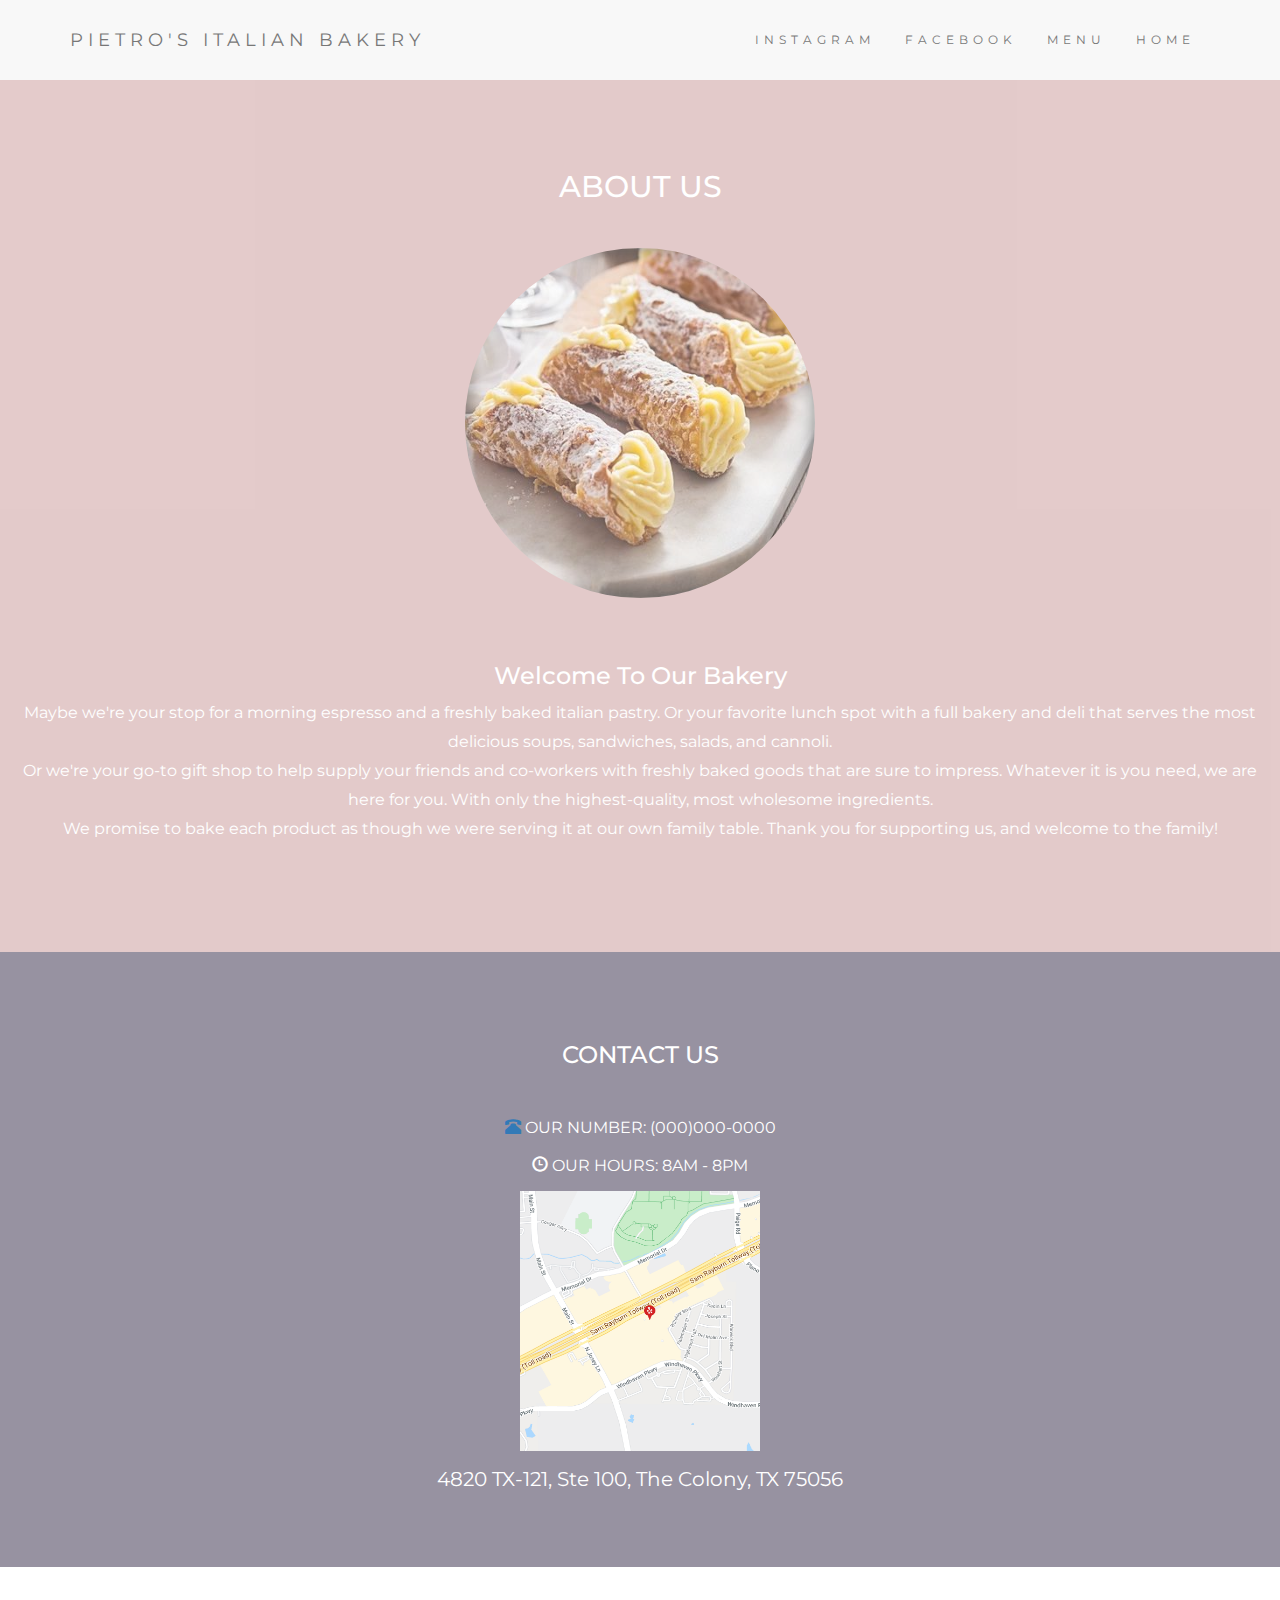
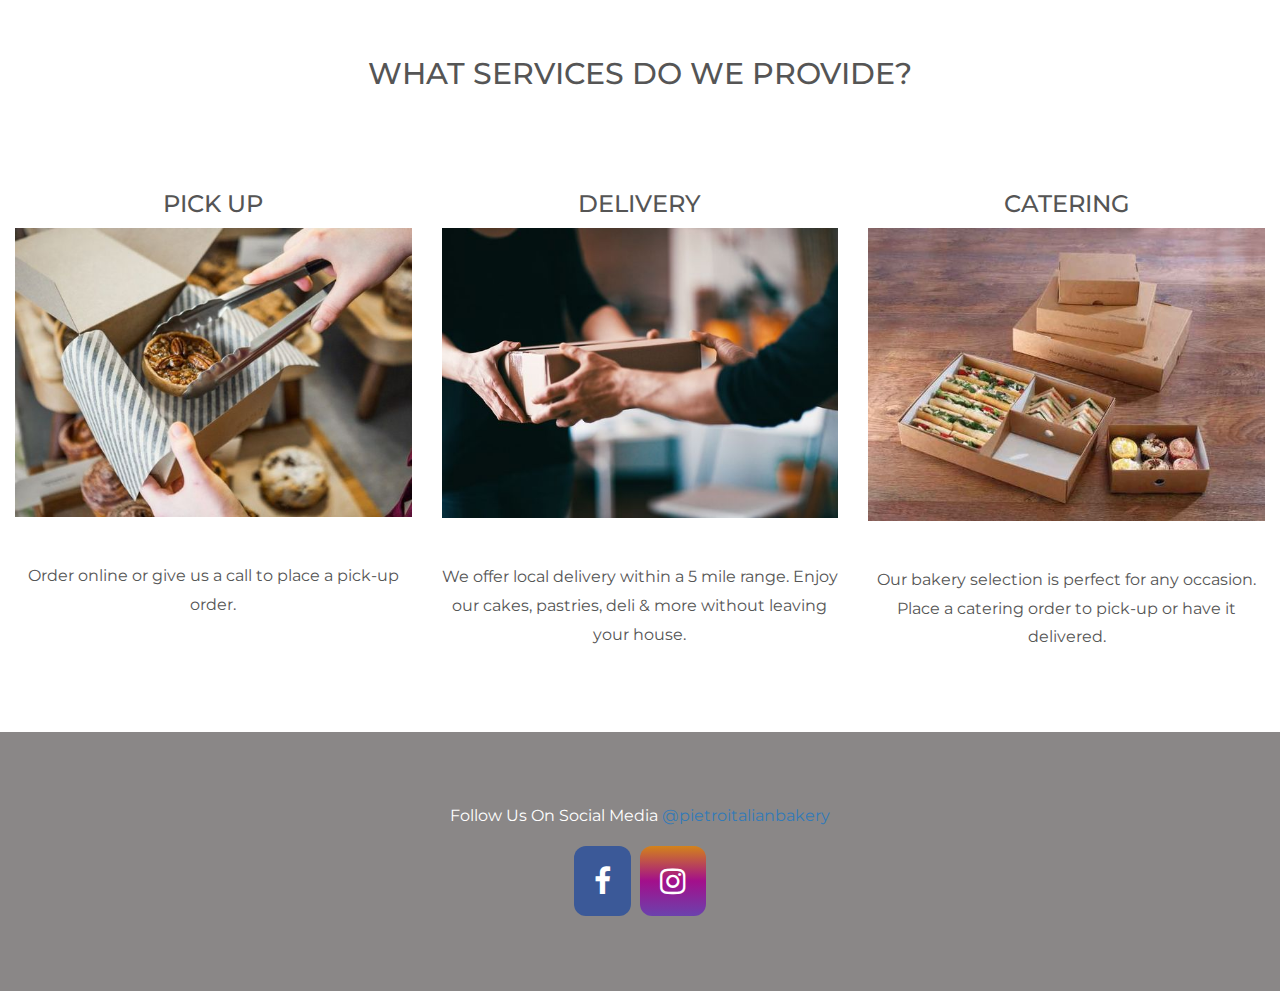
<file: about.html>
<!DOCTYPE html>
<html lang="en">
<head>
  <!-- Theme Made By www.w3schools.com - No Copyright -->
  <title>About</title>
  <meta charset="utf-8">
  <meta name="viewport" content="width=device-width, initial-scale=1">
  <link rel="stylesheet" href="https://maxcdn.bootstrapcdn.com/bootstrap/3.4.1/css/bootstrap.min.css">
  <link href="https://fonts.googleapis.com/css?family=Montserrat" rel="stylesheet">
  <script src="https://ajax.googleapis.com/ajax/libs/jquery/3.5.1/jquery.min.js"></script>
  <script src="https://maxcdn.bootstrapcdn.com/bootstrap/3.4.1/js/bootstrap.min.js"></script>
  <style>
  body {
    font: 20px Montserrat, sans-serif;
    line-height: 1.8;
    color: #f5f6f7;
  }
  p {font-size: 16px;}
  .margin {margin-bottom: 45px;}
  .bg-1 { 
    background-color: #d8b5b5;
    opacity: 0.7;
    color: #ffffff;
  }
  .bg-2 { 
    background-color: #9792a1; /* Dark Blue */
    color: #ffffff;
  }
  .bg-3 { 
    background-color: #ffffff; /* White */
    color: #555555;
  }
  .bg-4 { 
    background-color: #8a8787; /* Black Gray */
    color: #fff;
  }
  .container-fluid {
    padding-top: 70px;
    padding-bottom: 70px;
  }
  .navbar {
    padding-top: 15px;
    padding-bottom: 15px;
    border: 0;
    border-radius: 0;
    margin-bottom: 0;
    font-size: 12px;
    letter-spacing: 5px;
  }
  .navbar-nav  li a:hover {
    color: #1abc9c !important;
  }
  </style>
</head>
<body>

<!-- Navbar -->
<nav class="navbar navbar-default">
  <div class="container">
    <div class="navbar-header">
      <button type="button" class="navbar-toggle" data-toggle="collapse" data-target="#myNavbar">
        <span class="icon-bar"></span>
        <span class="icon-bar"></span>
        <span class="icon-bar"></span>                        
      </button>
      <a class="navbar-brand" href="#">PIETRO'S ITALIAN BAKERY</a>
    </div>
    <div class="collapse navbar-collapse" id="myNavbar">
      <ul class="nav navbar-nav navbar-right">
        <li><a href="#">INSTAGRAM</a></li>
        <li><a href="#">FACEBOOK</a></li>
        <li><a href="menu.html">MENU</a></li>
        <li><a href="index.html">HOME</a></li>

      </ul>
    </div>
  </div>
</nav>

<!-- First Container -->
<div class="container-fluid bg-1 text-center">
  <h2 class="margin">ABOUT US</h2>
  <img src="images/cannoli.jpg" class="img-responsive img-circle margin" style="display:inline" alt="bakery" width="350" height="450">
  <h3>Welcome To Our Bakery</h3>
  <p>Maybe we're your stop for a morning espresso and a freshly baked italian pastry. Or your favorite lunch spot with a full bakery and deli that serves the most delicious soups, sandwiches, salads, and cannoli. <br>
    Or we're your go-to gift shop to help supply your friends and co-workers with freshly baked goods that are sure to impress. Whatever it is you need, we are here for you. With only the highest-quality, most wholesome ingredients. <br>
    We promise to bake each product as though we were serving it at our own family table. Thank you for supporting us, and welcome to the family!<br>
  <br>
</p>
</div>

<!-- Second Container -->
<div class="container-fluid bg-2 text-center">
  <h3 class="margin">CONTACT US</h3>

  <!-- <a href="#" class="btn btn-default btn-lg">
    <span class="glyphicon "></span> CALL
  </a>
  <p><br> -->

    <div class="container">

      <p>
        <a href="#">
          <span class="glyphicon glyphicon-phone-alt"></span>
        </a> OUR NUMBER: (000)000-0000
      </p>
        <p><span class="glyphicon glyphicon-time"></span> OUR HOURS: 8AM - 8PM</p>  
      </p>

    </div>







      <figure>
  <p><img src="images/location.png"
    width="240" height="260"
    alt="Eiffel tower">
  <figcaption>4820 TX-121, Ste 100, The Colony, TX 75056</figcaption>
</figure>

</div>

<!-- Third Container (Grid) -->
<div class="container-fluid bg-3 text-center">    
  <h2 class="margin">WHAT SERVICES DO WE PROVIDE?</h2><br>
  <div class="row">
    <div class="col-sm-4">
<H3>PICK UP</H3>
      <img src="images/pickup.jpg" class="img-responsive margin" style="width:100%" alt="Image">
      <p>Order online or give us a call to place a pick-up order.</p>
    </div>
    <div class="col-sm-4"> 
<H3>DELIVERY</H3>
      <img src="images/delivery.jpg" class="img-responsive margin" style="width:100%" alt="Image">
      <p>We offer local delivery within a 5 mile range. Enjoy our cakes, pastries, deli & more without leaving your house.</p>
    </div>
    <div class="col-sm-4"> 
<H3>CATERING</H3>
      <img src="images/catering.jpg" class="img-responsive margin" style="width:100%" alt="Image">
      <p>Our bakery selection is perfect for any occasion. Place a catering order to pick-up or have it delivered.</p>
    </div>
  </div>
</div>

<!-- Footer -->
<footer class="container-fluid bg-4 text-center">
  <p>Follow Us On Social Media <a href="index.html" title="PietroItalianBakery" target="_blank" class="w3-hover-text-green">@pietroitalianbakery</a></p>
  <link rel="stylesheet" href="https://cdnjs.cloudflare.com/ajax/libs/font-awesome/4.7.0/css/font-awesome.min.css">
  <style>
    .fa {
      padding: 20px;
      font-size: 30px;
      width: 50px;
      height: 50px;
      text-align: center;
      text-decoration: none;
      margin: 5px 2px;
      display: inline-table;
    }
    .fa-facebook {
      background: #3B5998;
      color: white;
      border-radius: 12px;
    }
    .fa-instagram {
  background: linear-gradient(rgb(211, 131, 26), rgb(163, 15, 139), rgb(107, 66, 173));
  color: white;
  border-radius: 12px;
  
}
    </style>
    <a href="#" class="fa fa-facebook"></a>
    <a href="#" class="fa fa-instagram"></a>
</footer>

</body>
</html>
</file>
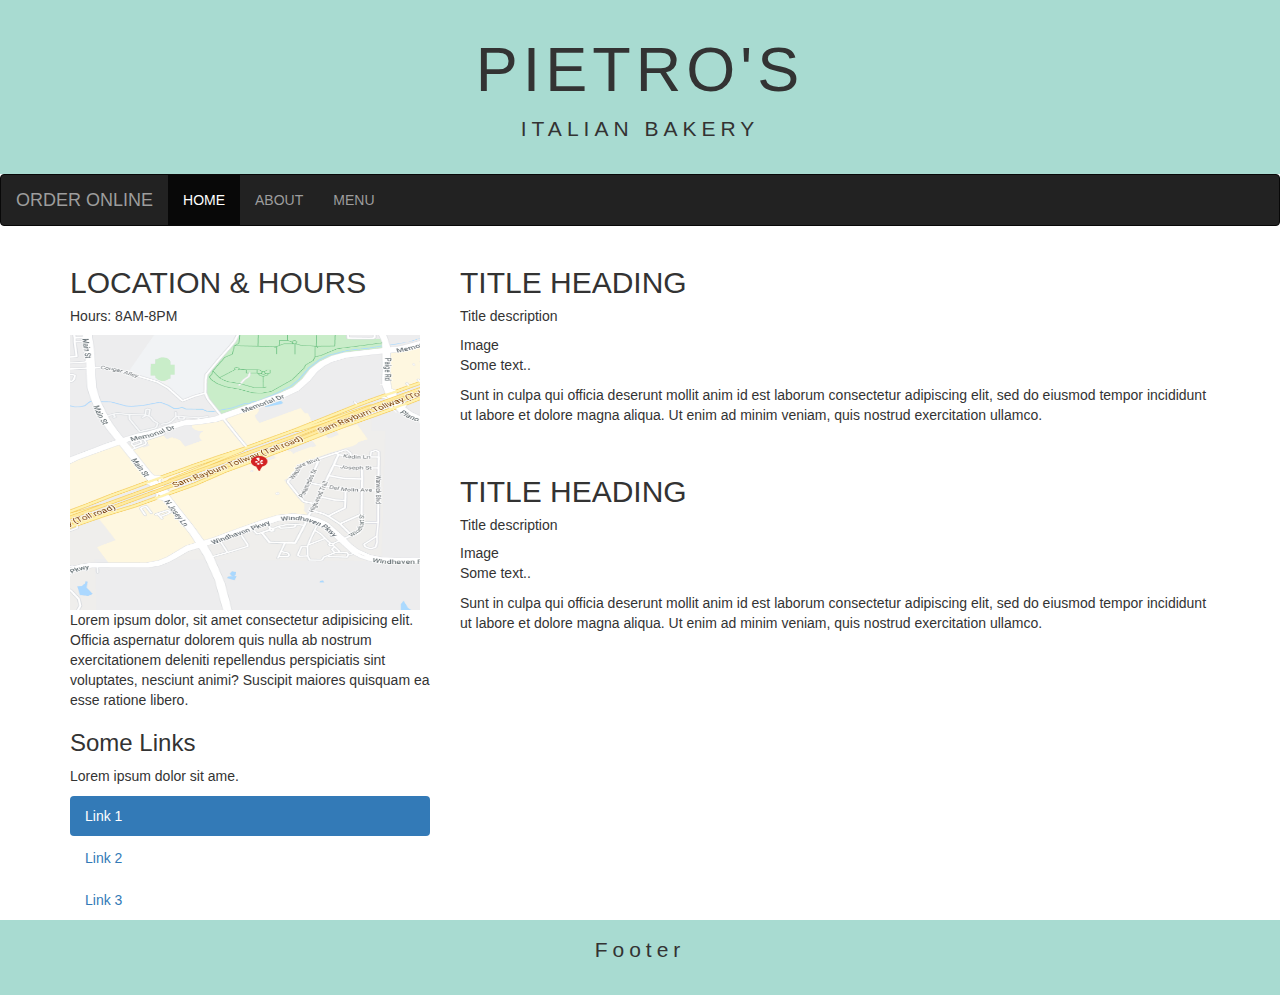
<file: order.html>
<!DOCTYPE html>
<html lang="en">
<head>
  <title>Pietro's</title>
  <meta charset="utf-8">
  <meta name="viewport" content="width=device-width, initial-scale=1">
  <link rel="stylesheet" href="https://maxcdn.bootstrapcdn.com/bootstrap/3.4.1/css/bootstrap.min.css">
  <script src="https://ajax.googleapis.com/ajax/libs/jquery/3.5.1/jquery.min.js"></script>
  <script src="https://maxcdn.bootstrapcdn.com/bootstrap/3.4.1/js/bootstrap.min.js"></script>
  <style>

    .jumbotron {
      padding-top: 15px;
      padding-bottom: 15px;
      border: 0;
      border-radius: 0;
      margin-bottom: 0;
      font-size: 12px;
      letter-spacing: 5px;
    }
    .jumbotron {
        background-color: #a8dbd1;
    }

    </style>
  <style>
  /* .fakeimg {
    height: 200px;
    background: rgb(223, 219, 219);
  } */
  </style>
</head>
<body>

<div class="jumbotron text-center" style="margin-bottom:0">
  <h1>PIETRO'S</h1>
  <p>ITALIAN BAKERY</p> 
</div>

<nav class="navbar navbar-inverse">
  <div class="container-fluid">
    <div class="navbar-header">
      <button type="button" class="navbar-toggle" data-toggle="collapse" data-target="#myNavbar">
        <span class="icon-bar"></span>
        <span class="icon-bar"></span>
        <span class="icon-bar"></span>                        
      </button>
      <a class="navbar-brand" href="order.html">ORDER ONLINE</a>
    </div>
    <div class="collapse navbar-collapse" id="myNavbar">
      <ul class="nav navbar-nav">
        <li class="active"><a href="#">HOME</a></li>
        <li><a href="about.html">ABOUT</a></li>
        <li><a href="menu.html">MENU</a></li>
      </ul>
    </div>
  </div>
</nav>

<div class="container">
  <div class="row">
    <div class="col-sm-4">
      <h2>LOCATION & HOURS</h2>
      <h5>Hours: 8AM-8PM</h5>
      <!-- <div class="fakeimg">Image</div> -->
      <img src="images/location.png" alt="Location" width="350" height="275" background: rgb(223, 219, 219);>
      <p>Lorem ipsum dolor, sit amet consectetur adipisicing elit. Officia aspernatur dolorem quis nulla ab nostrum exercitationem deleniti repellendus perspiciatis sint voluptates, nesciunt animi? Suscipit maiores quisquam ea esse ratione libero.</p>
      <h3>Some Links</h3>
      <p>Lorem ipsum dolor sit ame.</p>
      <ul class="nav nav-pills nav-stacked">
        <li class="active"><a href="#">Link 1</a></li>
        <li><a href="#">Link 2</a></li>
        <li><a href="#">Link 3</a></li>
      </ul>
      <hr class="hidden-sm hidden-md hidden-lg">
    </div>
    <div class="col-sm-8">
      <h2>TITLE HEADING</h2>
      <h5>Title description</h5>
      <div class="fakeimg">Image</div>
      <p>Some text..</p>
      <p>Sunt in culpa qui officia deserunt mollit anim id est laborum consectetur adipiscing elit, sed do eiusmod tempor incididunt ut labore et dolore magna aliqua. Ut enim ad minim veniam, quis nostrud exercitation ullamco.</p>
      <br>
      <h2>TITLE HEADING</h2>
      <h5>Title description</h5>
      <div class="fakeimg">Image</div>
      <p>Some text..</p>
      <p>Sunt in culpa qui officia deserunt mollit anim id est laborum consectetur adipiscing elit, sed do eiusmod tempor incididunt ut labore et dolore magna aliqua. Ut enim ad minim veniam, quis nostrud exercitation ullamco.</p>
    </div>
  </div>
</div>

<div class="jumbotron text-center" style="margin-bottom:0">
  <p>Footer</p>
</div>

</body>
</html>
</file>
